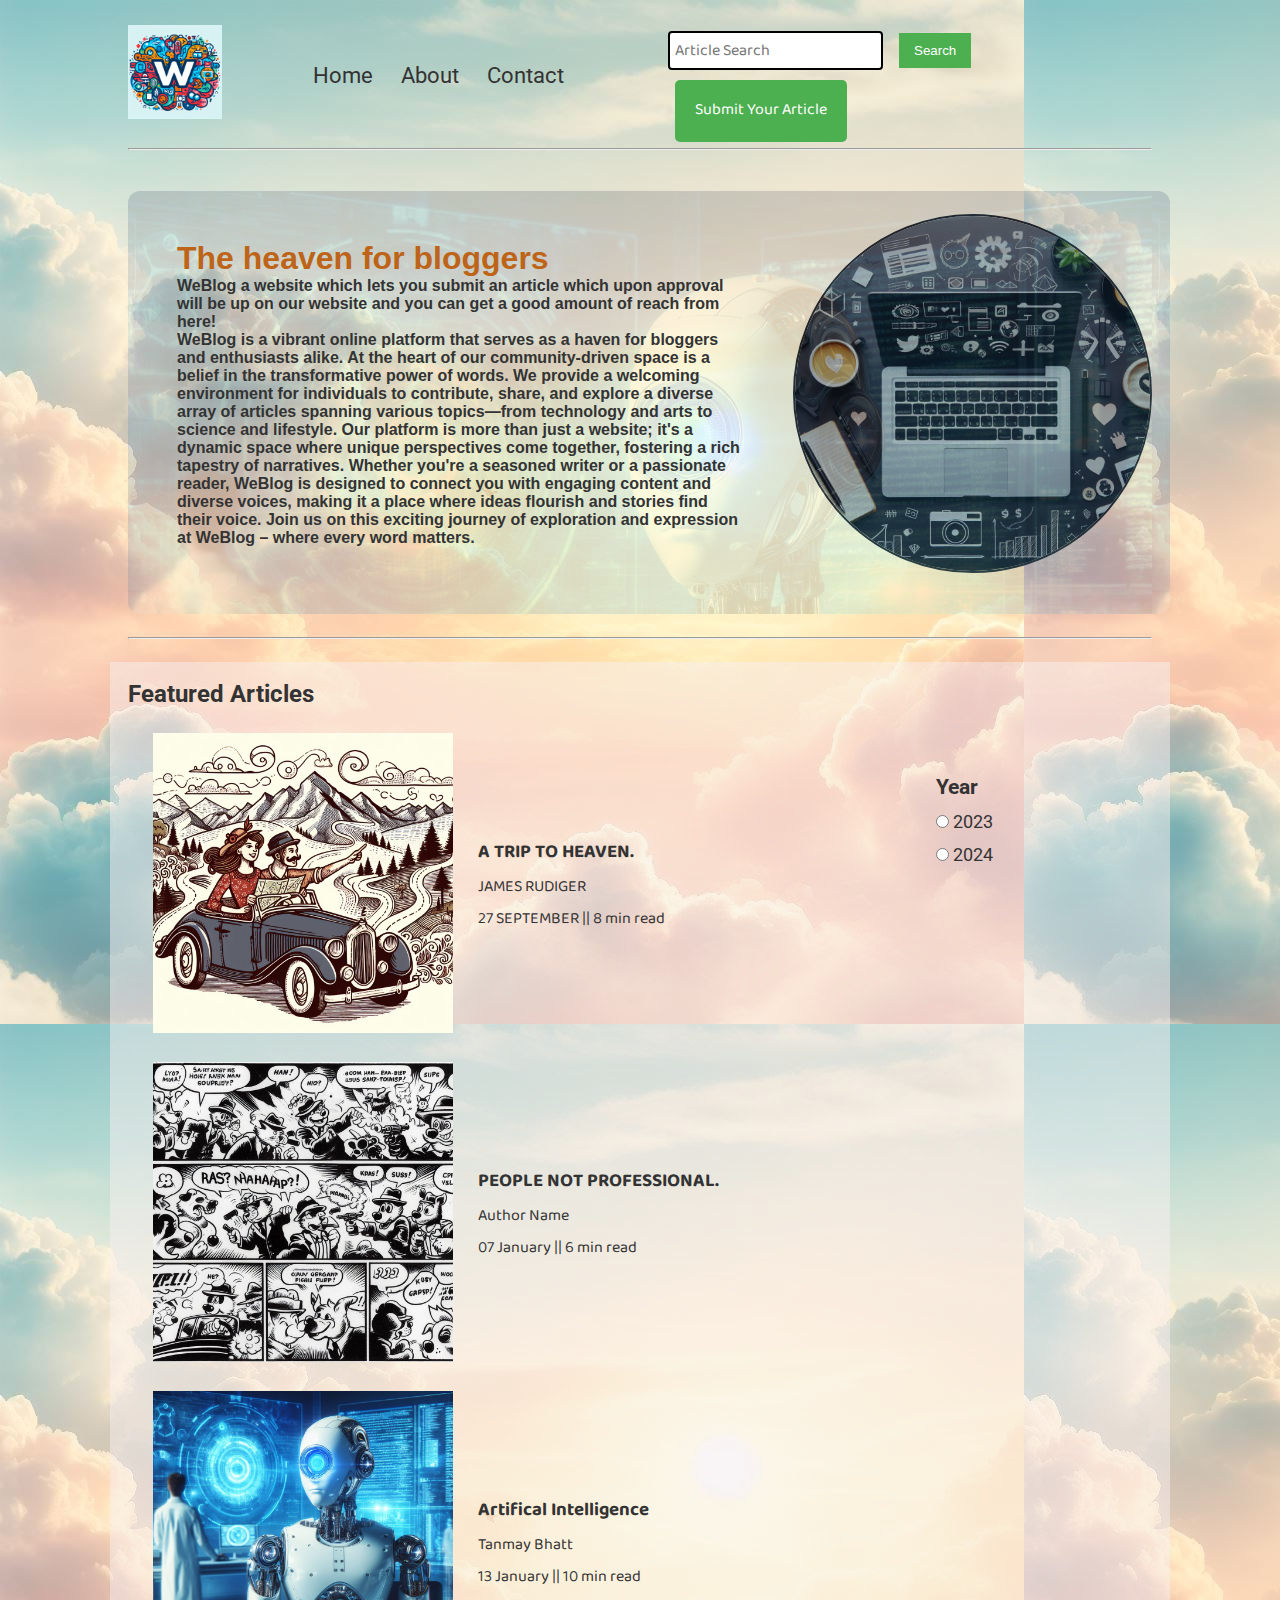
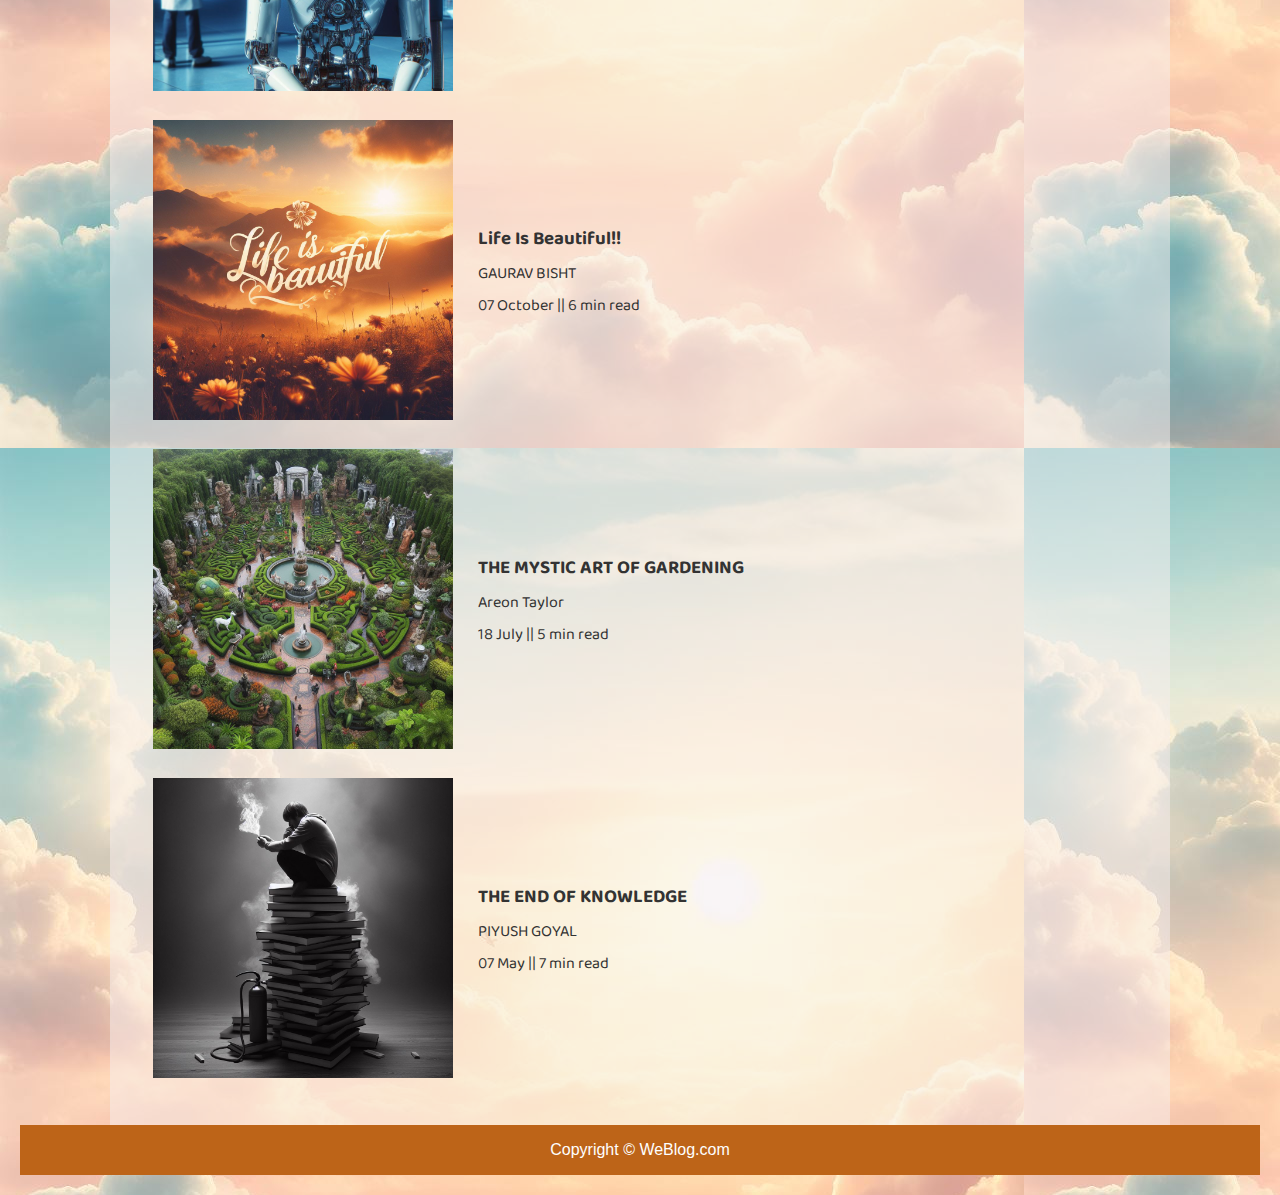
<file: index.html>
<!DOCTYPE html>
<html lang="en">

<head>
    <meta charset="UTF-8">
    <meta name="viewport" content="width=device-width, initial-scale=1.0">
    <link rel="stylesheet" href="css/utils.css">
    <link rel="stylesheet" href="css/style.css">
    <link rel="stylesheet" href="css/mobile.css">
    <link rel="stylesheet" href="css/about.css">
    <title>WeBlog - A Paradise for Bloggers</title>
</head>

<body>
    <nav class="navigation max-width-1 m-auto">
        <div class="nav-left">
            <a href="/">
                <span><img src="img/logo.jpeg" width="94px" alt=""></span>
            </a>
            <ul>
                <li><a href="/">Home</a></li>
                <li><a href="/about.html">About</a></li>
                <li><a href="/contact.html">Contact</a></li>
            </ul>
        </div>
        <div class="nav-right">
            <form action="/search.html" method="get">
                <input class="form-input" type="text" name="query" placeholder="Article Search">
                <button type="button">Search</button>
                <a href="https://forms.gle/8ZCHQuVemRX3LfKG6" class="submit-article-button">Submit Your Article</a>
            </form>

        </div>

    </nav>
    <div class="max-width-1 m-auto">
        <hr>
    </div>
    <div class="m-auto content max-width-1 my-2">
        <div class="content-left">
            <h1>The heaven for bloggers</h1>
            <p><strong> WeBlog a website which lets you submit an article which upon approval will be up on our website and
                you
                can get a good amount of reach from here!</strong></p>
            <p><strong>WeBlog is a vibrant online platform that serves as a haven for bloggers and enthusiasts alike. At the
                heart of our community-driven space is a belief in the transformative power of words. We provide a
                welcoming environment for individuals to contribute, share, and explore a diverse array of articles
                spanning various topics—from technology and arts to science and lifestyle. Our platform is more than
                just a website; it's a dynamic space where unique perspectives come together, fostering a rich tapestry
                of narratives. Whether you're a seasoned writer or a passionate reader, WeBlog is designed to connect
                you with engaging content and diverse voices, making it a place where ideas flourish and stories find
                their voice. Join us on this exciting journey of exploration and expression at WeBlog – where every word
                matters.</strong></p>
        </div>
        <div class="content-right">
            <img src="img/lap.jpeg" alt="WeBlog">
        </div>
    </div>

    <div class="max-width-1 m-auto">
        <hr>
    </div>
    <div class="home-articles max-width-1 m-auto font2">
        <h2>Featured Articles</h2>
        <div class="year-box adjust-year">
            <div>
                <h3>Year </h3>
            </div>
            <div>
                <input type="radio" name="year" id="year2023">
                <label for="year2023">2023</label>
            </div>
            <div>
                <input type="radio" name="year" id="year2024">
                <label for="year2024">2024</label>
            </div>

        </div>
        <div class="home-article">
            <div class="home-article-img">
                <img src="img/TRIP.jpeg" alt="article">
            </div>
            <div class="home-article-content font1">
                <a href="/blogpost.html">
                    <h3>A TRIP TO HEAVEN.</h3>
                </a>

                <div>JAMES RUDIGER</div>
                <span>27 SEPTEMBER || 8 min read</span>
            </div>
        </div>
        <div class="home-article">
            <div class="home-article-img">
                <img src="img/comic.jpeg" alt="article">
            </div>
            <div class="home-article-content font1">
                <a href="/blogpost.html">
                    <h3>PEOPLE NOT PROFESSIONAL.</h3>
                </a>

                <div>Author Name</div>
                <span>07 January || 6 min read</span>
            </div>
        </div>
        <div class="home-article">
            <div class="home-article-img">
                <img src="img/ai.jpeg" alt="article">
            </div>
            <div class="home-article-content font1">
                <a href="/blogpost.html">
                    <h3>Artifical Intelligence</h3>
                </a>

                <div>Tanmay Bhatt</div>
                <span>13 January || 10 min read</span>
            </div>
        </div>
        <div class="home-article">
            <div class="home-article-img">
                <img src="img/life.jpeg" alt="article">
            </div>
            <div class="home-article-content font1">
                <a href="/blogpost.html">
                    <h3>Life Is Beautiful!!</h3>
                </a>

                <div>GAURAV BISHT</div>
                <span>07 October || 6 min read</span>
            </div>
        </div>
        <div class="home-article">
            <div class="home-article-img">
                <img src="img/garden.jpeg" alt="article">
            </div>
            <div class="home-article-content font1">
                <a href="/blogpost.html">
                    <h3>THE MYSTIC ART OF GARDENING</h3>
                </a>

                <div>Areon Taylor</div>
                <span>18 July || 5 min read</span>
            </div>
        </div>
        <div class="home-article">
            <div class="home-article-img">
                <img src="img/book.jpeg" alt="article">
            </div>
            <div class="home-article-content font1">
                <a href="/blogpost.html">
                    <h3>THE END OF KNOWLEDGE</h3>
                </a>

                <div>PIYUSH GOYAL</div>
                <span>07 May || 7 min read</span>
            </div>
        </div>

    </div>

    <div class="footer">
        <p>Copyright &copy; WeBlog.com </p>

    </div>
</body>

</html>
</file>
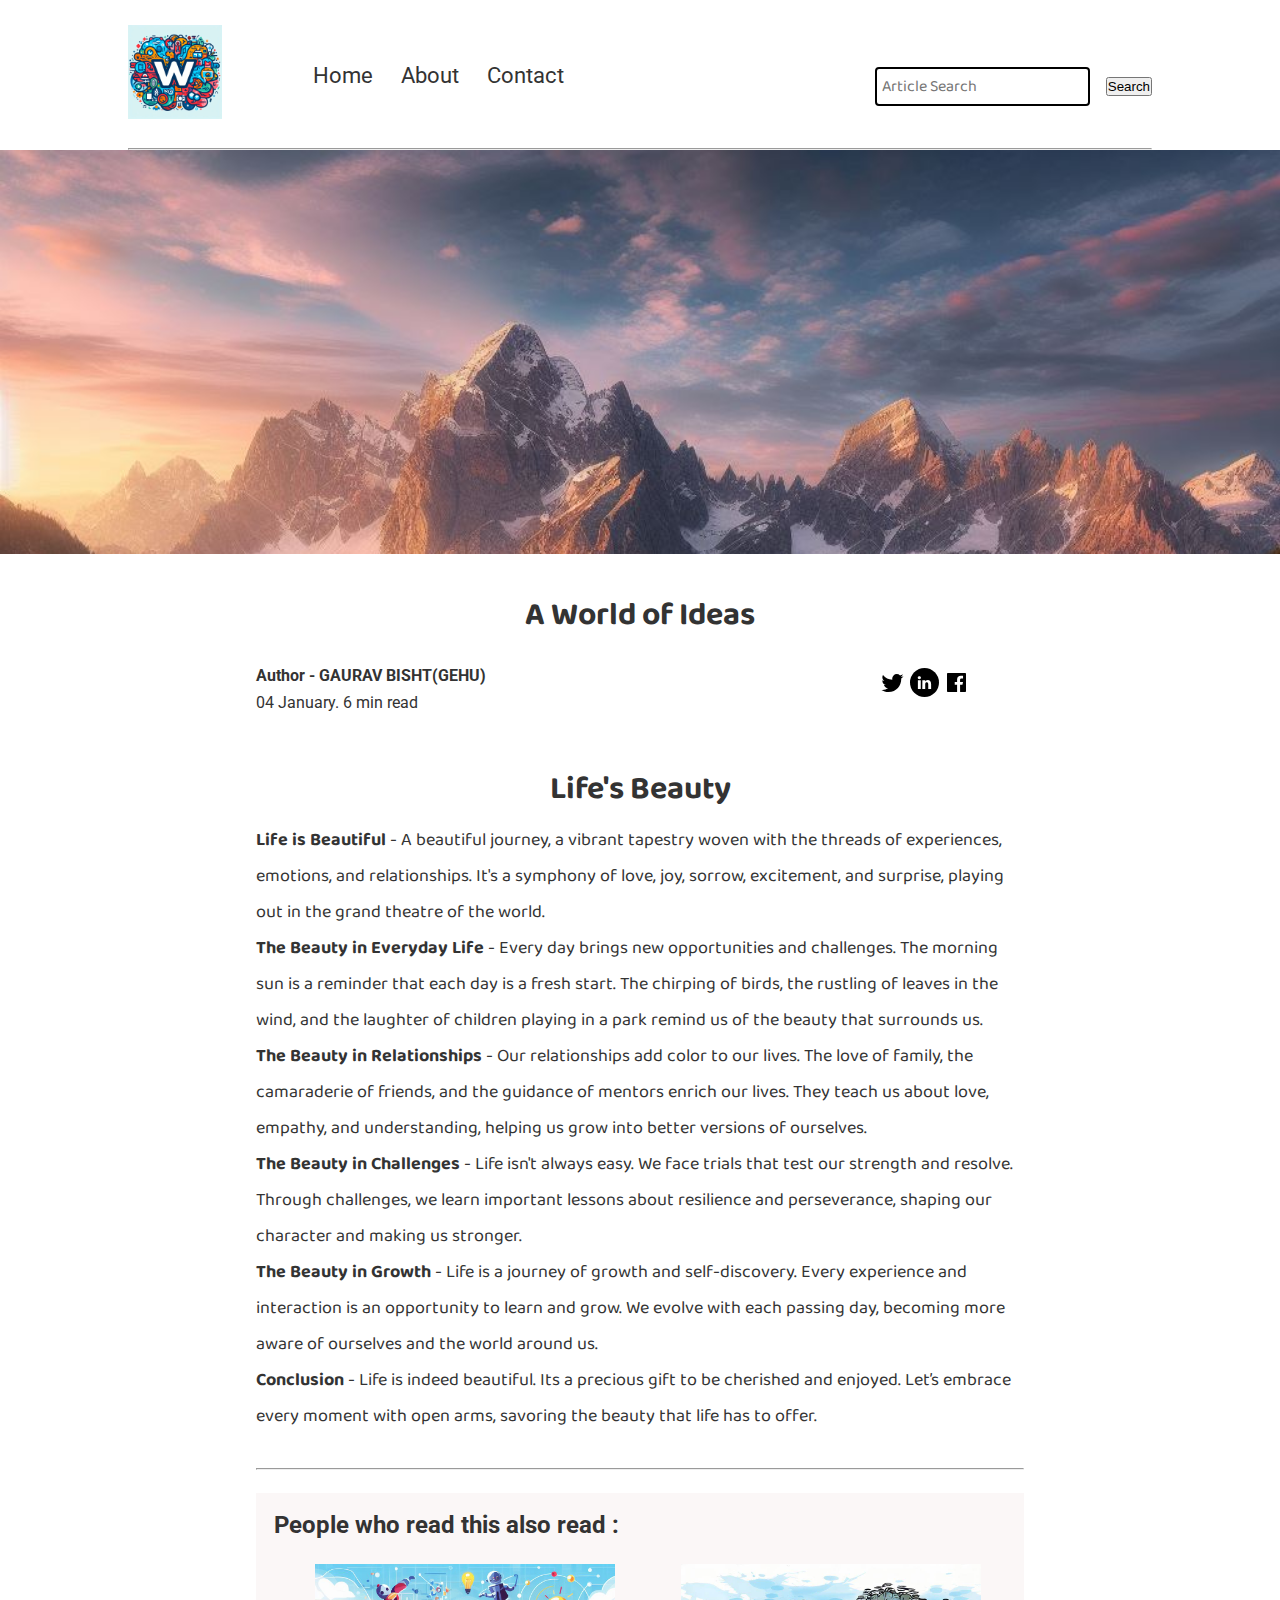
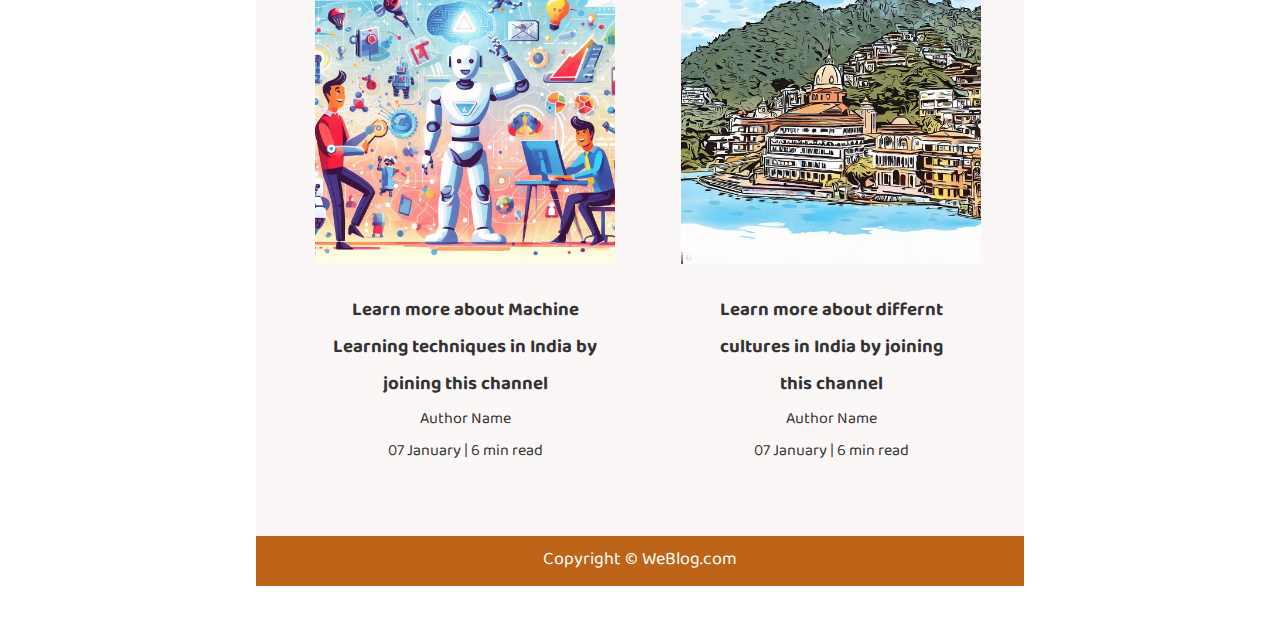
<file: blogpost.html>
<!DOCTYPE html>
<html lang="en">

<head>
    <meta charset="UTF-8">
    <meta name="viewport" content="width=device-width, initial-scale=1.0">
    <link rel="stylesheet" href="css/utils.css">
    <link rel="stylesheet" href="css/style.css">
    <link rel="stylesheet" href="css/blogpost.css">
    <link rel="stylesheet" href="css/mobile.css">
    <title>WeBlog - Heaven for bloggers</title>
</head>

<body>
    <nav class="navigation max-width-1 m-auto">
        <div class="nav-left">
            <a href="index.html">
                <span><img src="img/logo.jpeg" width="94px" alt=""></span>
            </a>
            <ul>
                <li><a href="/">Home</a></li>
                <li><a href="#">About</a></li>
                <li><a href="/contact.html">Contact</a></li>
            </ul>
        </div>
        <div class="nav-right">
            <form action="/search.html" method="get">
                <input class="form-input" type="text" name="query" placeholder="Article Search">
                <button type="button">Search</button>
            </form>

        </div>

    </nav>
    <div class="max-width-1 m-auto">
        <hr>
    </div>
    <div class="post-img">
        <img src="img/scenery.jpeg" alt="">
    </div>
    <div class="m-auto blog-post-content max-width-2 m-auto my-2">
        <h1 class="font1">A World of Ideas</h1>
        <div class="blogpost-meta">
            <div class="author-info">
                <div>
                    <b>
                        Author - GAURAV BISHT(GEHU)
                    </b>
                </div>
                <div>04 January. 6 min read</div>
            </div>
            <div class="social">
                <svg width="29" height="29" class="hk">
                    <path
                        d="M22.05 7.54a4.47 4.47 0 0 0-3.3-1.46 4.53 4.53 0 0 0-4.53 4.53c0 .35.04.7.08 1.05A12.9 12.9 0 0 1 5 6.89a5.1 5.1 0 0 0-.65 2.26c.03 1.6.83 2.99 2.02 3.79a4.3 4.3 0 0 1-2.02-.57v.08a4.55 4.55 0 0 0 3.63 4.44c-.4.08-.8.13-1.21.16l-.81-.08a4.54 4.54 0 0 0 4.2 3.15 9.56 9.56 0 0 1-5.66 1.94l-1.05-.08c2 1.27 4.38 2.02 6.94 2.02 8.3 0 12.86-6.9 12.84-12.85.02-.24 0-.43 0-.65a8.68 8.68 0 0 0 2.26-2.34c-.82.38-1.7.62-2.6.72a4.37 4.37 0 0 0 1.95-2.51c-.84.53-1.81.9-2.83 1.13z">
                    </path>
                </svg>

                <svg style="background: black;
                border-radius: 21px;" width="29" height="29" viewBox="0 0 29 29" fill="none" class="hk">
                    <path
                        d="M5 6.36C5 5.61 5.63 5 6.4 5h16.2c.77 0 1.4.61 1.4 1.36v16.28c0 .75-.63 1.36-1.4 1.36H6.4c-.77 0-1.4-.6-1.4-1.36V6.36z">
                    </path>
                    <path fill-rule="evenodd" clip-rule="evenodd"
                        d="M10.76 20.9v-8.57H7.89v8.58h2.87zm-1.44-9.75c1 0 1.63-.65 1.63-1.48-.02-.84-.62-1.48-1.6-1.48-.99 0-1.63.64-1.63 1.48 0 .83.62 1.48 1.59 1.48h.01zM12.35 20.9h2.87v-4.79c0-.25.02-.5.1-.7.2-.5.67-1.04 1.46-1.04 1.04 0 1.46.8 1.46 1.95v4.59h2.87v-4.92c0-2.64-1.42-3.87-3.3-3.87-1.55 0-2.23.86-2.61 1.45h.02v-1.24h-2.87c.04.8 0 8.58 0 8.58z"
                        fill="#fff"></path>
                </svg>

                <svg width="29" height="29" class="hk">
                    <path
                        d="M23.2 5H5.8a.8.8 0 0 0-.8.8V23.2c0 .44.35.8.8.8h9.3v-7.13h-2.38V13.9h2.38v-2.38c0-2.45 1.55-3.66 3.74-3.66 1.05 0 1.95.08 2.2.11v2.57h-1.5c-1.2 0-1.48.57-1.48 1.4v1.96h2.97l-.6 2.97h-2.37l.05 7.12h5.1a.8.8 0 0 0 .79-.8V5.8a.8.8 0 0 0-.8-.79">
                    </path>
                </svg>

            </div>
        </div>
        <div class="m-auto blog-post-content max-width-2 m-auto my-2">
            <h1 class="font1">Life's Beauty</h1>
        
            <p class="font1">
                <strong>Life is Beautiful</strong> - A beautiful journey, a vibrant tapestry woven with the threads of experiences,
                emotions, and relationships. It's a symphony of love, joy, sorrow, excitement, and surprise, playing out in the
                grand theatre of the world.
            </p>
        
            <p class="font1">
                <strong>The Beauty in Everyday Life</strong> - Every day brings new opportunities and challenges. The morning sun
                is a reminder that each day is a fresh start. The chirping of birds, the rustling of leaves in the wind, and the
                laughter of children playing in a park remind us of the beauty that surrounds us.
            </p>
        
            <p class="font1">
                <strong>The Beauty in Relationships</strong> - Our relationships add color to our lives. The love of family, the
                camaraderie of friends, and the guidance of mentors enrich our lives. They teach us about love, empathy, and
                understanding, helping us grow into better versions of ourselves.
            </p>
        
            <p class="font1">
                <strong>The Beauty in Challenges</strong> - Life isn't always easy. We face trials that test our strength and
                resolve. Through challenges, we learn important lessons about resilience and perseverance, shaping our character
                and making us stronger.
            </p>
        
            <p class="font1">
                <strong>The Beauty in Growth</strong> - Life is a journey of growth and self-discovery. Every experience and
                interaction is an opportunity to learn and grow. We evolve with each passing day, becoming more aware of
                ourselves and the world around us.
            </p>
        
            <p class="font1">
                <strong>Conclusion</strong> - Life is indeed beautiful. Its a precious gift to be cherished and enjoyed. Let’s
                embrace every moment with open arms, savoring the beauty that life has to offer.
            </p>
        </div>
        

    <div class="max-width-1 m-auto">
        <hr>
    </div>
    <div class="home-articles max-width-1 m-auto font2">
        <h2>People who read this also read : </h2>
        <div class="row">


            <div class="home-article more-post">
                <div class="home-article-img">
                    <img src="img/ml.jpeg" alt="article">
                </div>
                <div class="home-article-content font1 center">
                    <a href="/blogpost.html">
                        <h3>Learn more about Machine Learning techniques in India by joining this channel</h3>
                    </a>

                    <div>Author Name</div>
                    <span>07 January | 6 min read</span>
                </div>
            </div>
            <div class="home-article more-post">
                <div class="home-article-img">
                    <img src="img/cult.jpg" alt="article">
                </div>
                <div class="home-article-content font1 center">
                    <a href="/blogpost.html">
                        <h3>Learn more about differnt cultures in India by joining this channel</h3>
                    </a>

                    <div>Author Name</div>
                    <span>07 January | 6 min read</span>
                </div>
            </div>
        </div>
    </div>

    <div class="footer">
        <p>Copyright &copy; WeBlog.com </p>
        
    </div>
</body>

</html>
</file>
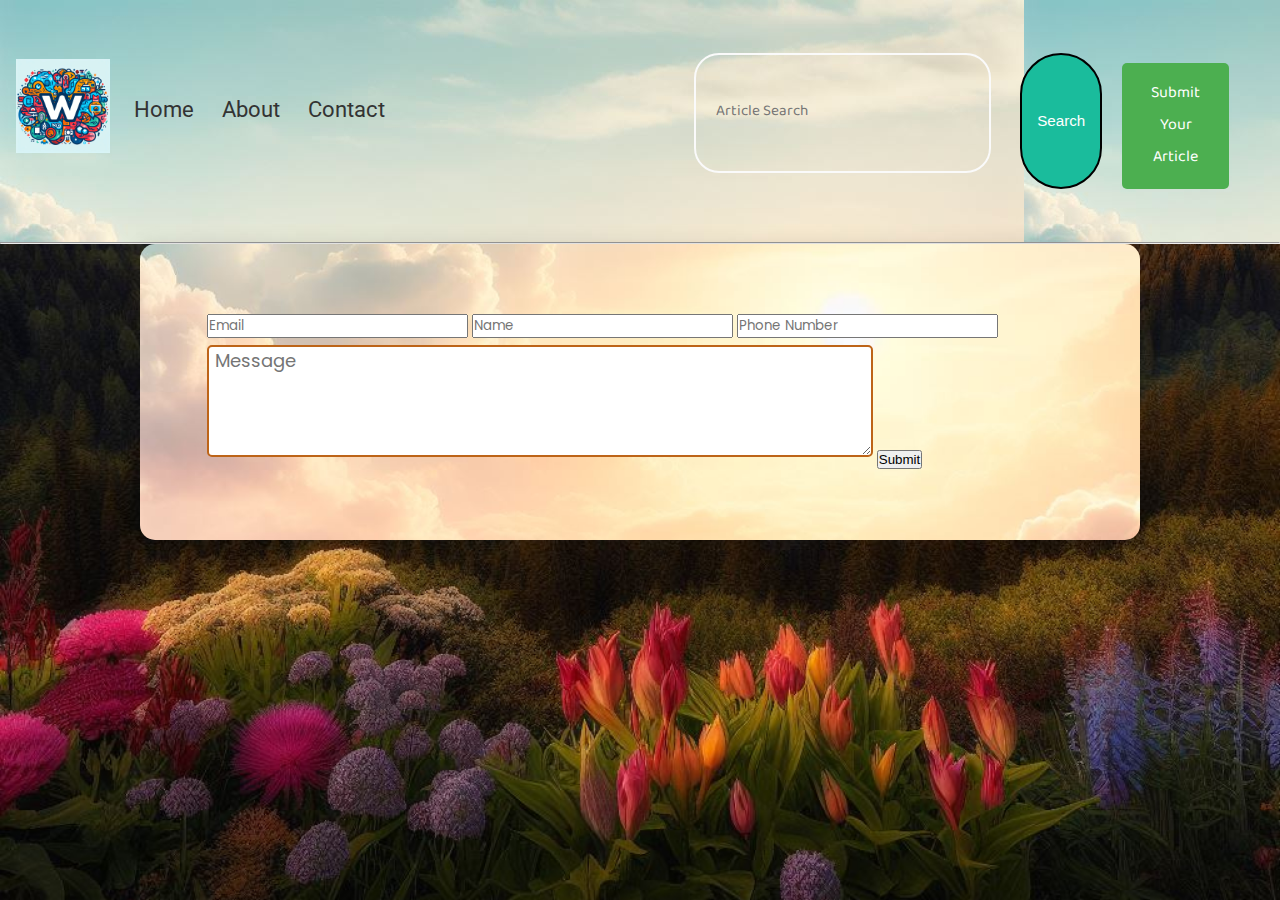
<file: contact.html>
<!DOCTYPE html>
<html lang="en">

<head>
    <meta charset="UTF-8">
    <meta name="viewport" content="width=device-width, initial-scale=1.0">
    <link rel="stylesheet" href="css/utils.css">
    <link rel="stylesheet" href="css/style.css">
    <link rel="stylesheet" href="css/contact.css">
    <link rel="stylesheet" href="css/mobile.css">
    <title>WeBlog - Heaven for bloggers</title>
</head>

<body>
    <nav class="navigation max-width-1 m-auto">
        <div class="nav-left">
            <a href="index.html">
                <span><img src="img/logo.jpeg" width="94px" alt=""></span>
            </a>
            <ul>
                <li><a href="/index.html">Home</a></li>
                <li><a href="/about.html">About</a></li>
                <li><a href="/contact.html">Contact</a></li>
            </ul>
        </div>
        <div class="nav-right">
            <form action="/search.html" method="get">
                <input class="form-input" type="text" name="query" placeholder="Article Search">
                <button type="submit">Search</button>
                <a href="https://forms.gle/8ZCHQuVemRX3LfKG6" class="submit-article-button">Submit Your Article</a>
            </form>
        </div>
    </nav>
    <div class="max-width-1 m-auto">
        <hr>
    </div>
    <div class="form-container">
        <form name="submit-to-google-sheet">
            <input name="email" type="email" placeholder="Email" required>
            <input name="name" type="text" placeholder="Name">
            <input name="phone" type="tel" placeholder="Phone Number">
            <textarea name="message" placeholder="Message" rows="4"></textarea>
            <button type="submit">Submit</button>
        </form>
        
        <div class="loading js-loading is-hidden">
            <div class="loading-spinner">
                <svg><circle cx="25" cy="25" r="20" fill="none" stroke-width="2" stroke-miterlimit="10" /></svg>
            </div>
        </div>
    
        <p class="js-success-message is-hidden">Success! We'll get in touch soon.</p>
        <p class="js-error-message is-hidden">Error! Something went wrong. Please try again later.</p>
    </div>
    

    <script>
        const scriptURL = 'https://script.google.com/macros/s/AKfycbwWTV0_TsAF0zrlsfvdkf8EkQpCgiqhveIdwW6Jt1D1GPaF1uS9nhi_VUrpx2VnvoQ8lA/exec'
        const form = document.forms['submit-to-google-sheet']
        const loading = document.querySelector('.js-loading')
        const successMessage = document.querySelector('.js-success-message')
        const errorMessage = document.querySelector('.js-error-message')
    
        form.addEventListener('submit', e => {
            e.preventDefault()
            showLoadingIndicator()
            fetch(scriptURL, { method: 'POST', body: new FormData(form) })
                .then(response => showSuccessMessage(response))
                .catch(error => showErrorMessage(error))
        })
    
        function showLoadingIndicator() {
            form.classList.add('is-hidden')
            loading.classList.remove('is-hidden')
        }
    
        function showSuccessMessage(response) {
            console.log('Success!', response)
            setTimeout(() => {
                successMessage.classList.remove('is-hidden')
                loading.classList.add('is-hidden')
                resetForm(); // Call the function to reset the form
                // Hide the success message after a delay (adjust the delay as needed)
                setTimeout(() => {
                    successMessage.classList.add('is-hidden');
                }, 3000);
            }, 500)
        }
    
        function showErrorMessage(error) {
            console.error('Error!', error.message)
            setTimeout(() => {
                errorMessage.classList.remove('is-hidden')
                loading.classList.add('is-hidden')
            }, 500)
        }
    
        // Function to reset the form fields
        function resetForm() {
            form.reset();
            form.classList.remove('is-hidden'); // Show the form again
        }
    </script>
    

</body>

</html>
</file>
<file: css/utils.css>
@import url("https://fonts.googleapis.com/css2?family=Roboto&display=swap");
@import url("https://fonts.googleapis.com/css2?family=Baloo+Bhaina+2:wght@500&display=swap");
:root { 
  --main-bg-color: #bd6418;
  --font1: "Baloo Bhaina 2", cursive;
  --font2: "Roboto", sans-serif;
}

.center{
  text-align: center
}

.font1 {
  font-family: var(--font1);
}
.font2 {
  font-family: var(--font2);
}

.max-width-1 {
  max-width: 80vw;
}

.max-width-2 {
  max-width: 60vw;
}

.m-auto {
  margin: auto;
}

.mx-1{
  margin-left: 23px;
  margin-right: 23px;
}

.my-2{
  margin-top: 32px;
  margin-bottom: 32px;
}

.btn {
  padding: 0px 20px;
  padding-top: 3px;
  border: 2px solid black;
  border-radius: 6px;
  font-family: var(--font1);
  font-size: 16px;
  cursor: pointer;
  transition: all 0.3s ease-in-out;
}

.btn:hover {
  color: white;
  background: var(--main-bg-color);
}

.form-input {
  padding: 0px 5px;
  padding-top: 3px;
  font-size: 16px;
  border: 2px solid black;
  border-radius: 4px;
  margin: 0 13px;
  font-family: var(--font1);
}

.form-box input, textarea{
  width: 52vw;
  padding: 0px 6px;
  margin: 7px 0;
  font-size: 18px;
  font-family: var(--font1);
  border: 2px solid var(--main-bg-color);
    border-radius: 5px;
}
</file>
<file: css/style.css>
* {
  margin: 0;
  padding: 0;
}

body {
  font-family: var(--font1);
  color: #333; /* Set default text color to a dark gray (you can adjust as needed) */
}

.navigation {
  margin-top: 25px;
  display: flex;
  justify-content: space-between;
  align-items: center;
  font-family: var(--font1);
}

.nav-left {
  display: flex;
}

.nav-left span {
  font-size: 35px;
  padding-top: 10px;
}

.nav-left ul {
  display: flex;
  align-items: center;
  margin: 0 77px;
  font-size: 22px;
  padding-bottom: 23px;
}

.nav-left ul li {
  list-style: none;
  margin: 0 14px;
  font-family: var(--font2);
  transition: all 0.3s ease-in-out;
}

.nav-left ul li a {
  text-decoration: none;
  color: #333; /* Set nav text color to dark gray */
}

.nav-left ul li a:hover {
  color: var(--main-bg-color);
  font-weight: bolder;
}

.content {
  height: 100%;
  display: flex;
  margin-top: 32px;
  padding: 9px;
  position: relative;
}

.content::after {
  content: "";
  background-image: url("../img/ai.jpeg");
  position: absolute;
  width: 100%;
  height: inherit;
  opacity: 0.15;
  border-radius: 12px;
}

.content-left {
  display: flex;
  flex-direction: column;
  justify-content: center;
  padding: 49px;
  z-index: 1;
  color: #333; /* Set paragraph text color to dark gray */
}

.content-left h1,
.content-left h2,
.content-left h3,
.content-left h4,
.content-left h5,
.content-left h6 {
  color: var(--main-bg-color); /* Set headings color to different color */
}

.content-left p,
.content-left div,
.content-left span {
  color: #333; /* Set people's names and other text color to dark gray */
}

.content-left .home-article-content div,
.content-left .home-article-content span {
  color: #333; /* Set author name and reading time text color to dark gray */
}

.content-right {
  display: flex;
  align-items: center;
  justify-content: center;
}

.content-right img {
  height: 355px;
  border: 2px solid #333; 
  border-radius: 200px;
  filter: brightness(70%); 
  opacity: 1; 
}

.home-articles {
  padding: 18px;
  background-color: rgb(248, 239, 239, 0.5);
  margin-top: 23px;
  position: relative;
}

.year-box {
  position: absolute;
  right: 0px;
  top: 100px;
  width: 234px;
  height: 255px;
  font-size: 18px;
  color: #333; /* Set year-box text color to dark gray */
}

.year-box div {
  margin: 12px 0px;
}

.home-article {
  display: flex;
  margin: 25px;
}

.home-article img {
  width: 300px;
}

.home-article-content {
  align-self: center;
  padding: 25px;
}

.home-article-content a {
  text-decoration: none;
  color: #333; /* Set article link color to dark gray */
}

.footer {
  height: 50px;
  background-color: var(--main-bg-color);
  display: flex;
  align-items: center;
  justify-content: center;
  color: white;
  flex-direction: column;
}

.footer a {
  color: white;
}
.home-article-content div {
  color: #333; 
}

.home-article-content span {
  color: #333; 
}
.submit-article-button {
  background-color: #4CAF50; 
  border: none; 
  color: white; 
  padding: 15px 20px;
  text-align: center;
  text-decoration: none;
  display: inline-block;
  font-size: 16px;
  margin-left: 20px; 
  margin-top: 10px; 
  cursor: pointer;
  border-radius: 5px; 
}

.submit-article-button:hover {
  background-color: #45a049; 
}
</file>
<file: css/mobile.css>
@media screen and (max-width: 1200px) {
    .navigation {
      flex-direction: column;
      margin-bottom: 23px;
    }
  
    .nav-left {
      flex-direction: column;
      text-align: center;
    }
  
    .content-right {
      display: none;
    }
  
    .home-article {
      flex-direction: column;
    }
  
    .home-article-img {
      text-align: center;
    }
  
    .year-box {
      top: 25px;
      left: 60vw;
      font-size: 11px;
      display: flex;
    }
  
    .year-box div {
      padding: 0 3px;
      margin: 0;
    }
  
    .home-article img {
      width: 70vw;
    }
    .form-input {
      width: 50%;
    }
    .form-box input,
    textarea {
      width: 66vw;
    }
    .row {
      flex-direction: column;
    }
    .social {
      padding: 0;
    }
    .post-img {
      height: auto;
    }
    .adjust-year {
      position: static;
      height: auto;
      padding: 12px 0px;
      display: flex;
      justify-content: flex-end;
      width: 100%;
    }
  }
</file>
<file: css/about.css>
body {
    font-family: 'Arial', sans-serif;
    margin: 20px;
    padding: 0;
    background-image: url("/img/back.jpeg");
    color: #fff;
}

header {
    background-color: #6b2424;
    color: #fff;
    padding: 10px;
    text-align: center;
}

section {
    margin: 20px;
}

h2 {
    color: #333;
}

/* Add a class to style the about section */
.about-section {
    background-color: #000; /* Set the background color to black */
    color: #fff; /* Set text color to white */
    padding: 20px; /* Add some padding for better spacing */
    border-radius: 10px; /* Add border-radius for rounded corners */
}

.founder {
    margin-bottom: 20px;
}

.nav-right button {
    background-color: #4CAF50; 
    color: white;
    border: none;
    padding: 10px 15px;
    cursor: pointer;
}

.founder img {
    width: 100px;
    border-radius: 20%;
    margin-right: 10px;
}
.about-section h2{
    color: #00ccff;
}

.mission {
    margin-top: 30px;
}
.about-section p strong {
    color: #ffcc00; 
}
.mission h2 {
    color: #00ccff;
}
</file>
<file: css/blogpost.css>
.post-img{
    height: 404px;
    overflow: hidden; 
}
.post-img img{
    width: 100%;
}
.blog-post-content h1{
    text-align: center;
}
.blog-post-content p{
    font-size: 18px; 
}

.row{
    display: flex;
}
.more-post{
    flex-direction: column; 
    align-items: center;
}
.blogpost-meta{ 
    display: flex;
    justify-content: space-between;
}

.author-info{
    margin: 12px 0;
}
.author-info div{
    padding: 4px 0px;
    font-family: var(--font2);
}
.social{
    padding-right: 53px;
    align-self: center;
    cursor: pointer;
}
</file>
<file: css/contact.css>
@import url("https://fonts.googleapis.com/css2?family=Poppins:wght@100;200;300;400;500;600;700;800&display=swap");

* {
  margin: 0;
  padding: 0;
  box-sizing: border-box;
}

body,
input,
textarea {
  font-family: "Poppins", sans-serif;
}

.navigation {
  display: flex;
  justify-content: space-between;
  align-items: center;
  padding: 1rem;
  background-image: url('/img/back.jpeg');
  color: #fff;
}

.nav-left {
  display: flex;
  align-items: center;
}

.nav-left a {
  text-decoration: none;
  color: #fff;
}

.nav-left img {
  margin-right: 10px;
}

.nav-left ul {
  list-style: none;
  display: flex;
  margin-left: auto;
}

.nav-left li {
  margin-right: 20px;
}

.form-input {
  padding: 0.6rem 1.2rem;
  border: 2px solid #fafafa;
  background: none;
  border-radius: 25px;
  color: #1abc9c;
  font-size: 0.95rem;
  outline: none;
  width: 100%;
  margin-bottom: 1rem;
}

.nav-right form {
  display: flex;
}

.nav-right button {
  padding: 10px 15px;
  background-color: #1abc9c;
  border: 2px solid black;
  font-size: 0.95rem;
  color: #fff;
  line-height: 5;
  border-radius: 50px;
  outline: none;
  cursor: pointer;
  transition: 0.3s;
  margin-left: 1rem;
}

.nav-right button:hover {
  background-color: transparent;
  color: #fff;
}

.max-width-1 {
  max-width: 100%;
}

.m-auto {
  margin: auto;
}

.hr {
  border: none;
  border-top: 1px solid #ddd;
  margin: 1rem 0;
}

.form-container {
  max-width: 1000px;
  background-color: #fff;
  border-radius: 15px;
  box-shadow: 0 0 20px 1px rgba(0, 0, 0, 0.1);
  overflow: hidden;
  margin: auto;
  padding: 2rem;
}

form {
  padding: 2.3rem 2.2rem;
  overflow: hidden;
  position: relative;
}

.input-container {
  position: relative;
  margin: 1.5rem 0;
}

.input {
  width: 100%;
  outline: none;
  border: 2px solid #fafafa;
  background: none;
  padding: 1rem;
  color: #1abc9c;
  font-weight: 500;
  font-size: 1rem;
  letter-spacing: 0.5px;
  border-radius: 15px;
  transition: 0.3s;
}

textarea.input {
  padding: 1.2rem;
  min-height: 150px;
  border-radius: 15px;
  resize: none;
  overflow-y: auto;
}

.input-container label {
  position: absolute;
  top: 0.8rem;
  left: 1rem;
  color: #bc221a;
  font-size: 0.9rem;
  font-weight: 400;
  pointer-events: none;
  z-index: 1;
  transition: 0.5s;
  opacity: 0.5;
}

.input-container.focus label,
.input:not(:placeholder-shown) {
  top: 0.3rem;
  font-size: 0.8rem;
  opacity: 1;
}

body {
  background-image: url('/img/scenery.jpeg');
  background-size: cover;
  background-position: center;
  background-repeat: no-repeat;
}
.form-container {
  background-image: url('/img/back.jpeg');
  background-size: cover;
  background-position: center;
  background-repeat: no-repeat;
}



.btn {
  padding: 0.8rem 1.5rem;
  background-color: #1abc9c;
  border: none;
  font-size: 1rem;
  color: #fff;
  line-height: 1;
  border-radius: 15px;
  outline: none;
  cursor: pointer;
  transition: 0.3s;
  margin: 1rem 0;
}

.btn:hover {
  background-color: #822700;
}

.loading {
  text-align: center;
  margin-top: 1rem;
}

.loading-spinner svg {
  animation: rotate 1s linear infinite;
}

@keyframes rotate {
  100% {
    transform: rotate(360deg);
  }
}

.js-loading.is-hidden,
.js-success-message.is-hidden,
.js-error-message.is-hidden {
  display: none;
}

.js-success-message,
.js-error-message {
  text-align: center;
  margin-top: 1rem;
  font-weight: 500;
}

.js-error-message {
  color: #ff5757;
}




.footer {
  text-align: center;
  padding: 1rem;
  background-image: url('/img/back.jpeg');
  color: #fff;
}

/* Additional Styling */
.form-container img {
  width: 100%;
  border-radius: 15px;
  margin-bottom: 1rem;
}

/* Responsive Styling */
@media (max-width: 768px) {
  .form-container {
    padding: 1.5rem;
  }
}

@media (max-width: 480px) {
  .form-input,
  .nav-right button {
    margin: 0;
  }
}
</file>
